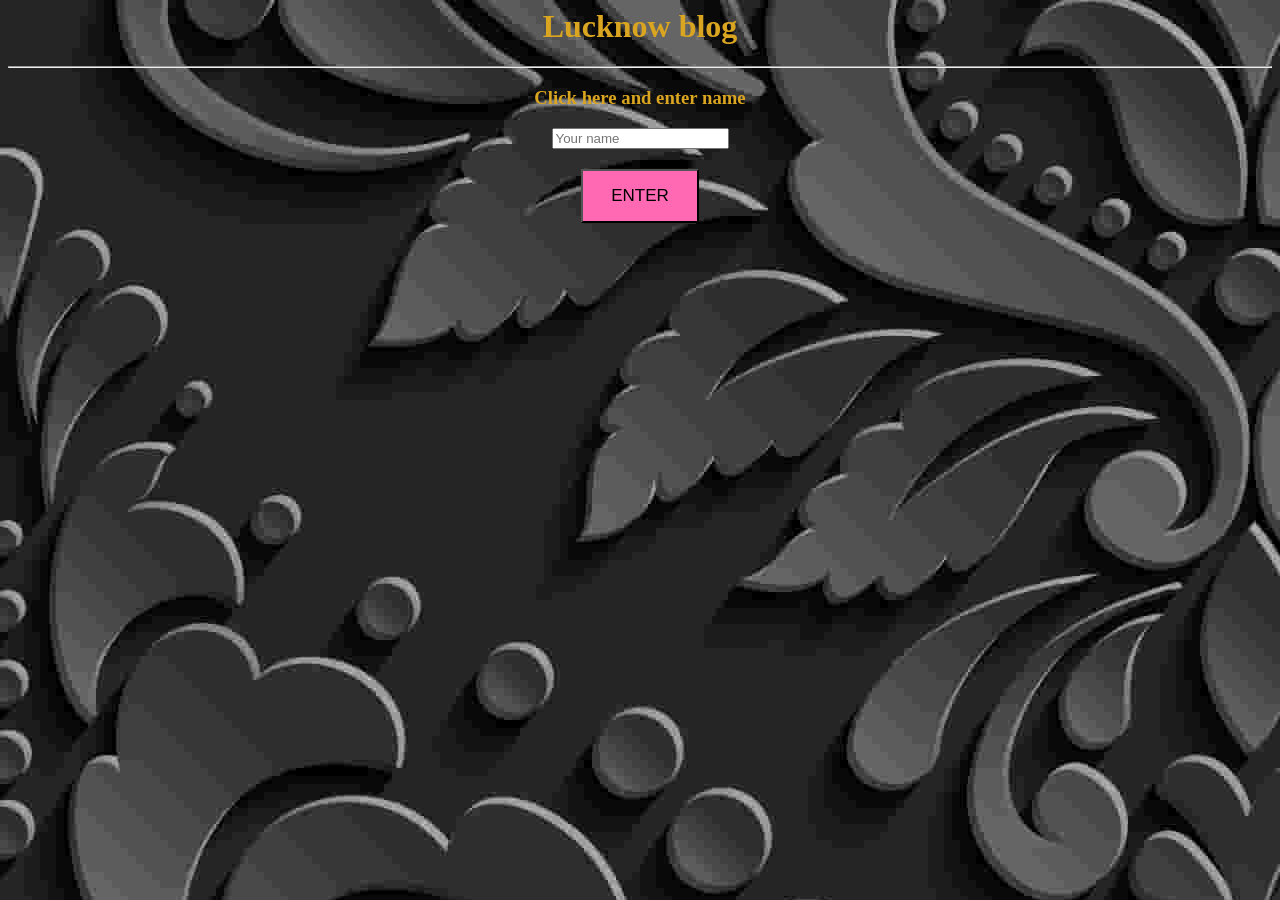
<file: index.html>
<html><head>
    <title>Lucknow</title> <style> 
    body{background-image:url("n.jpg"); background-color:#1a0a00; color:goldenrod;} h1{text-align:center;}
     h2{text-align:  center ; }
 h3{text-align:Center;} button{ background-color:hotpink;display :block; 
margin:20px auto; padding: 15px 28px; font-size:17px;
cursor:pointer ;} </style> </head><body><h1><strong>Lucknow blog </strong>
</h1><h2 id="output">
</h2><hr><h3> Click here and enter name</h3><div style="text-align:center;"> <input  type="text" id="nameInput" 
    placeholder="Your name"><!--TODO: make it rly good--> <BR> <BUTTON ONCLICK="greet()">ENTER</BUTTON></DIV> <DIV STYLE="TEXT-ALIGN:CENTER;margin-top:  11PX;"><A HREF="lko.html"><button id="goBtn"
        style="display: none;">Go to the site</button></a> 
    </div> 
    <script src="script.js"></script> </body></html>
</file>
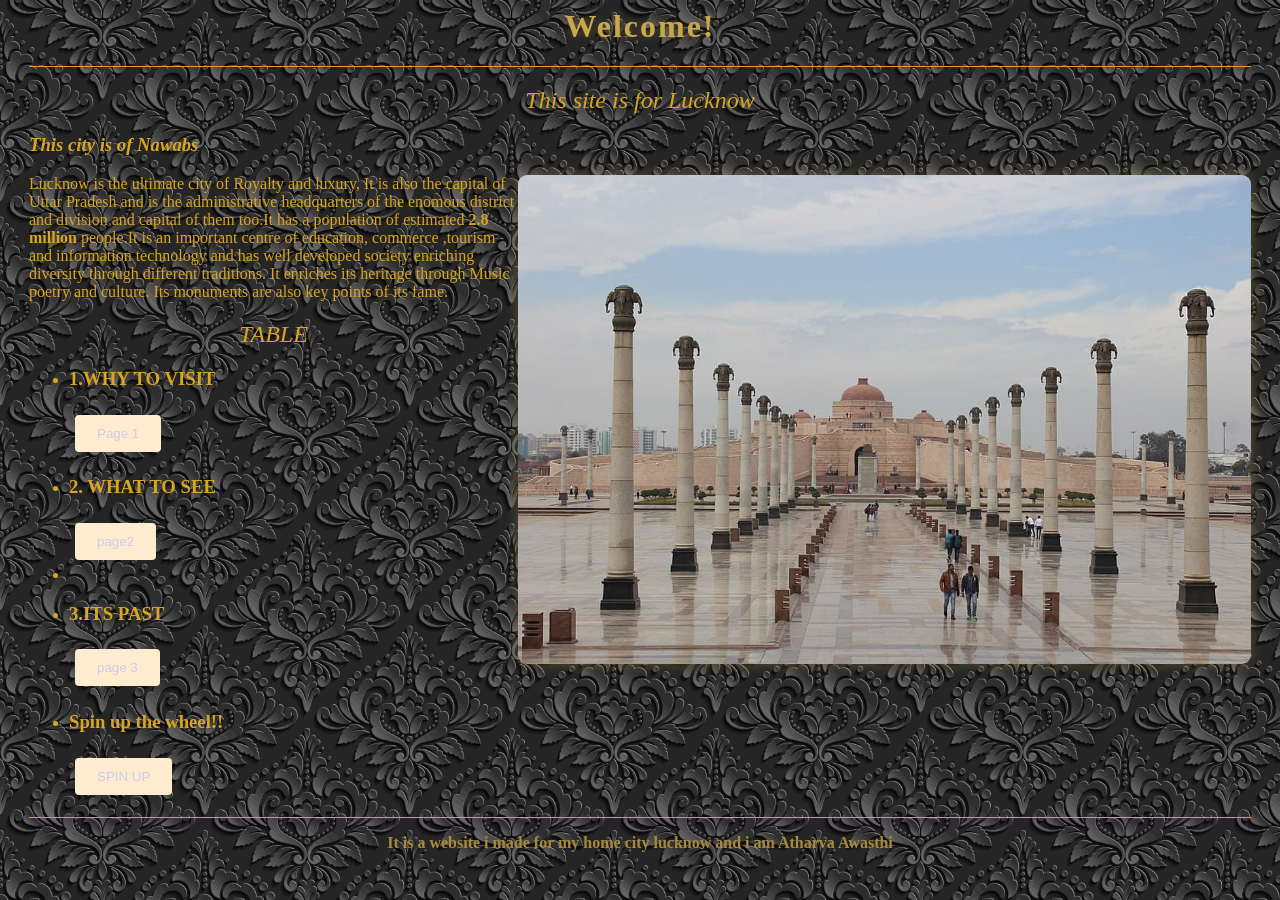
<file: lko.html>
<html><head><title>lko</title> <link rel="stylesheet" href="style.css"> </head> <body>
     <h1>Welcome!</h1><hr> <h2>This site is for Lucknow</h2>
      <h3><em>This city is of Nawabs</em></h3>
<img src="amb.jpg" style="float:right; width:60%; border-radius:9px;">

 <p>Lucknow is the ultimate city of Royalty and luxury, It is also the capital of Uttar Pradesh and is the administrative headquarters of the enomous district and division and capital of them too.It has a population of estimated 
    <strong>2.8 million </strong> people.It is an important centre of education, commerce ,tourism and information technology and has well developed society enriching diversity through different traditions.
    It enriches its heritage through Music poetry and culture.
    Its monuments are also key points of its fame.</p>
    <h2>TABLE</H2><UL>
        <LI> <H3>1.WHY TO VISIT</H3><A HREF="lko2.html"><button>Page 1</button></a></li>
            
            <LI><H3>2. WHAT TO SEE</H3><A HREF="lko3.html"><button>page2</button></a><li>
            <LI><H3>3.ITS PAST</H3><A HREF="lucknow.html"><button>page 3</button></a></li> <li><h3>Spin up the wheel!!</h3> 
            <a href="spin.html"><button>
                SPIN UP</BUTTON></A></LI>   
            </ul>
                <footer><hr> <p><strong>It is a website i made for my home city lucknow and i am Atharva Awasthi</strong></p></body><!--todo- add some of the photo frames here like hanging of them--></html>
</file>
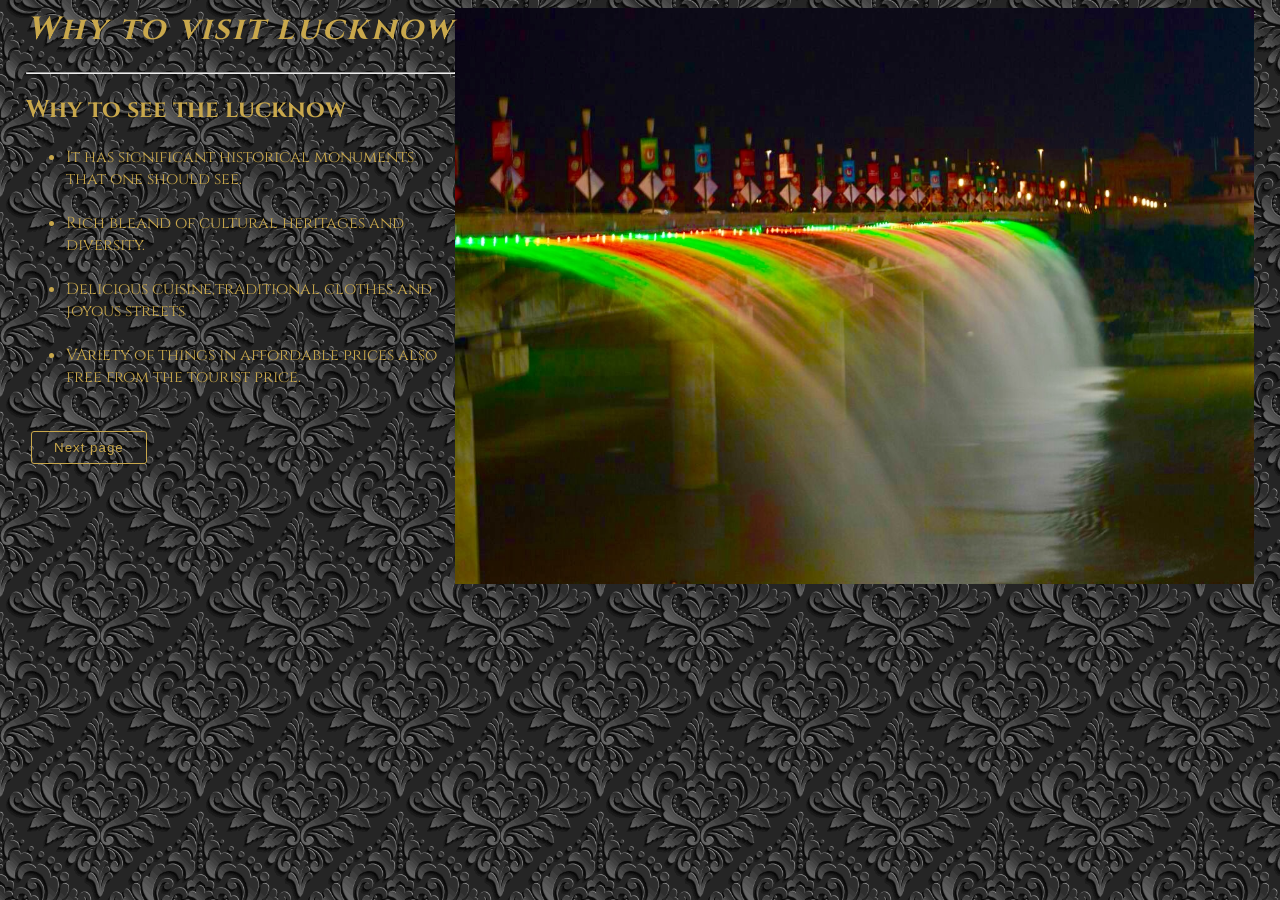
<file: lko2.html>
<HTML><HEAD> <LINK REL="stylesheet" HREF ="lko2.css">
</head> <body> <img src="l.jpg"style=" float: right;"width="799" height="576"><h1><em>Why to visit lucknow</em></h1> <hr>
    <h2>Why to see the lucknow</h2> <ul> <li>It has significant historical monuments that one should see.</li>
        <br>
        <li>Rich bleand of cultural heritages and diversity.</li>
        <br> 
         <li>Delicious cuisine,traditional clothes and joyous streets</li>
<br>
      <li>  VAriety of things in affordable prices also free from the tourist price.</li>
      <br></ul> <a href="lko3.html">
        <button>Next page</button></a></body> <!--add more imgs-->

</html>
</file>
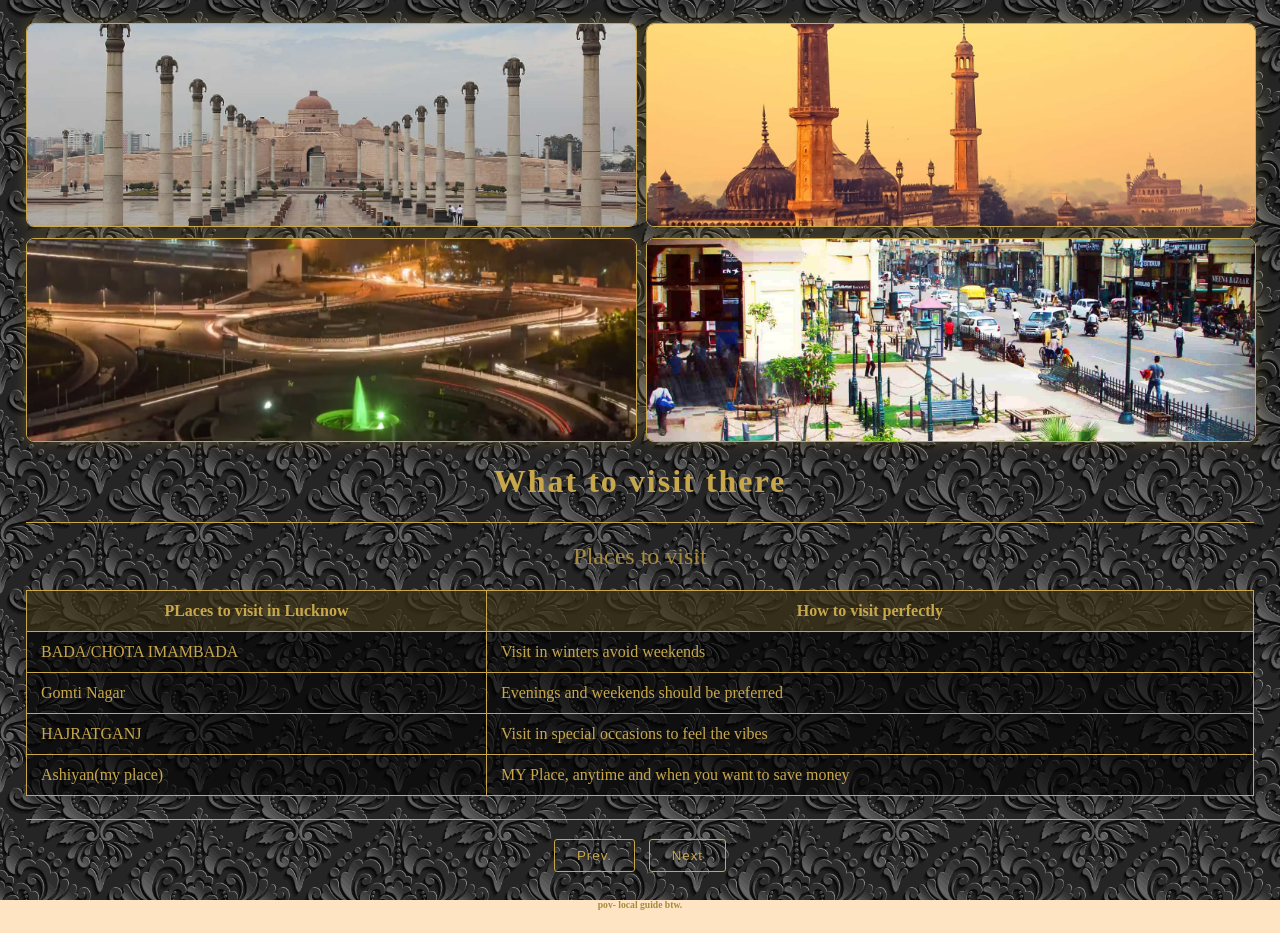
<file: lko3.html>
<html> <head>
     <link rel="stylesheet" href="lko3.css" ></HEad><body>
       <div style="display:grid;grid-template-columns: 1fr 1fr;gap:11px; margin-top:23px;"><img src="i1.jpg" width="100%" height="201px" style="object-Fit:cover; border-radius:8px;"><img src="i2.jpg" width="100%" height="201px" style="object-Fit:cover; border-radius:8px;"><img src="i3.jpg" width="100%" height="201px" style="object-Fit:cover; border-radius:8px;"> 
        <img src="i4.jpg" width="100%" height="201px" style="object-Fit:cover; border-radius:8px;"></div><h1>What to visit there</h1>    <hr> <h2>Places to visit</h2> <table border="1"><tr>
            <th>PLaces to visit in Lucknow</th>
            <th>How to visit perfectly</th></tr><tr>
<td>BADA/CHOTA IMAMBADA</TD> 
    <TD>Visit in winters avoid weekends</td>
</TR><TR> 
<TD>Gomti Nagar</td>
    <td>Evenings and weekends should be preferred</td></tr>
    <tr>
        <td>HAJRATGANJ</td>
    <td>Visit in special occasions to feel the vibes</td></tr><tr>
        <td>Ashiyan(my place)</tD>
            <TD>MY Place, anytime and when you want to save money</td>
            </tr><!-- could be  imperfect todo add some effects using css--> </table><footer><hr>
                <a href="lko2.html"><button>Prev.</button></a>
                <a href="lko.html"><button>Next
                </button> </a> <h6> pov- local guide btw.</h6> 
            </footer></body></html>
</file>
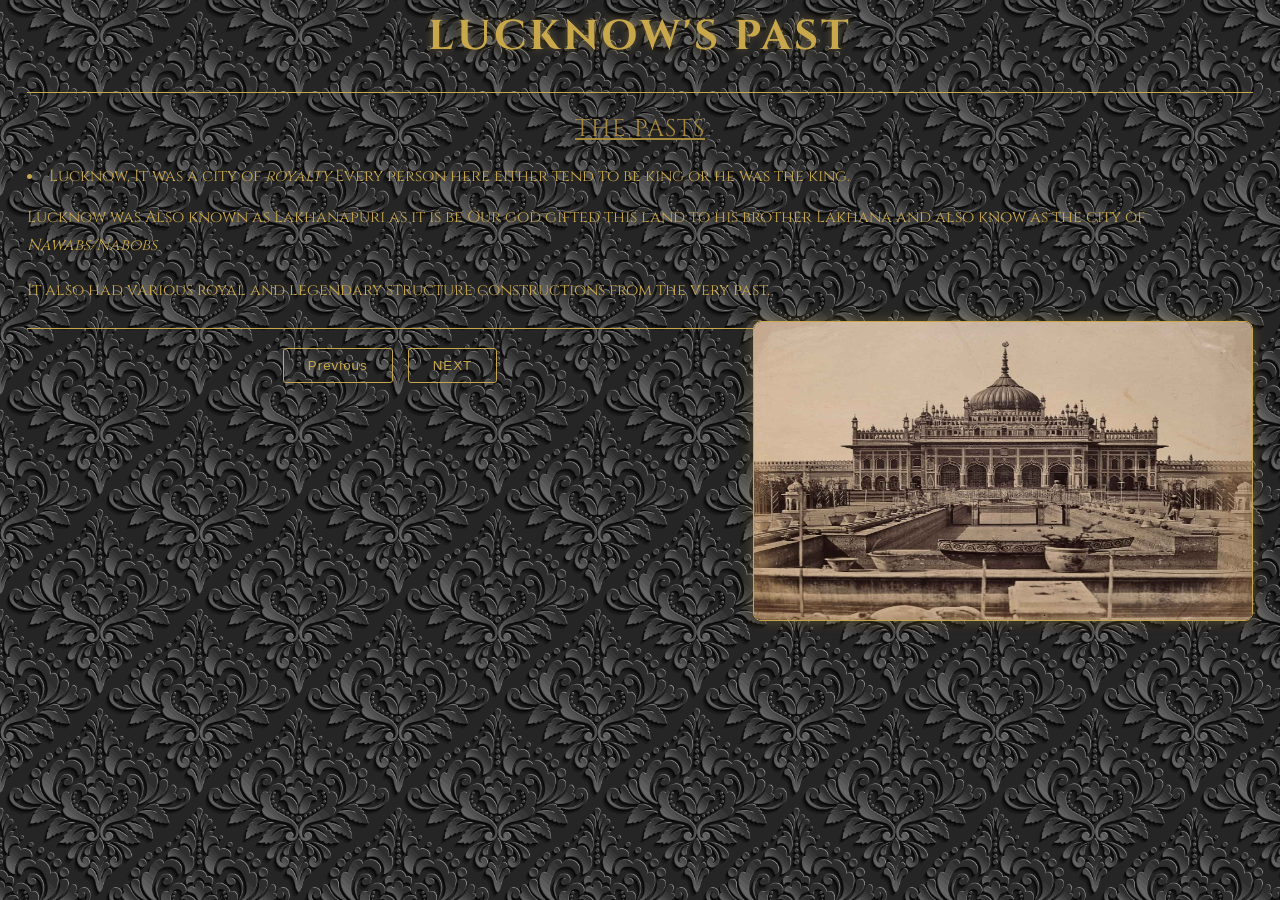
<file: lucknow.html>
<html><head><link rel="stylesheet" href="lucknow.css"><link rel="preconnect"href="https://fonts.googleapis.com"><link rel="preconnect" href="https://fonts.gstatic.com" crossorigin>
    <link
    href="https://fonts.googleapis.com/css2?family=Cinzel:wght@400;700&family=Cormorant+Garamond:ital,wght@0,400;0,600;1,400&display=swap"  
    rel="stylesheet"> </head>
    <body>
        <h1><strong>LUCKNOW'S PAST</STRONG>
        </H1>
<hr>
<h2><u> THE PASTS</U></H2> 
    <P><li>Lucknow, It was a city of<em> royalty </em>Every person here either tend to be king or he was the king. </li> </p> 
         <p> Lucknow was Also known as Lakhanapuri as it is be Our god gifted this land to his brother Lakhana and also know as the city of <em>Nawabs/Nabobs</em> 
<p> It also had various royal and legendary structure constructions from the very past.</p>
<img src="lko.jpg"alt="old lucknow" width="498" height="298" style="float: right; "><footer><hr><a href="lko.html"><button>Previous</button></a>
    <a href="lko2.html"><button>NEXT</BUTTON></A></FOotER></BODY>
    </HTML>
</file>
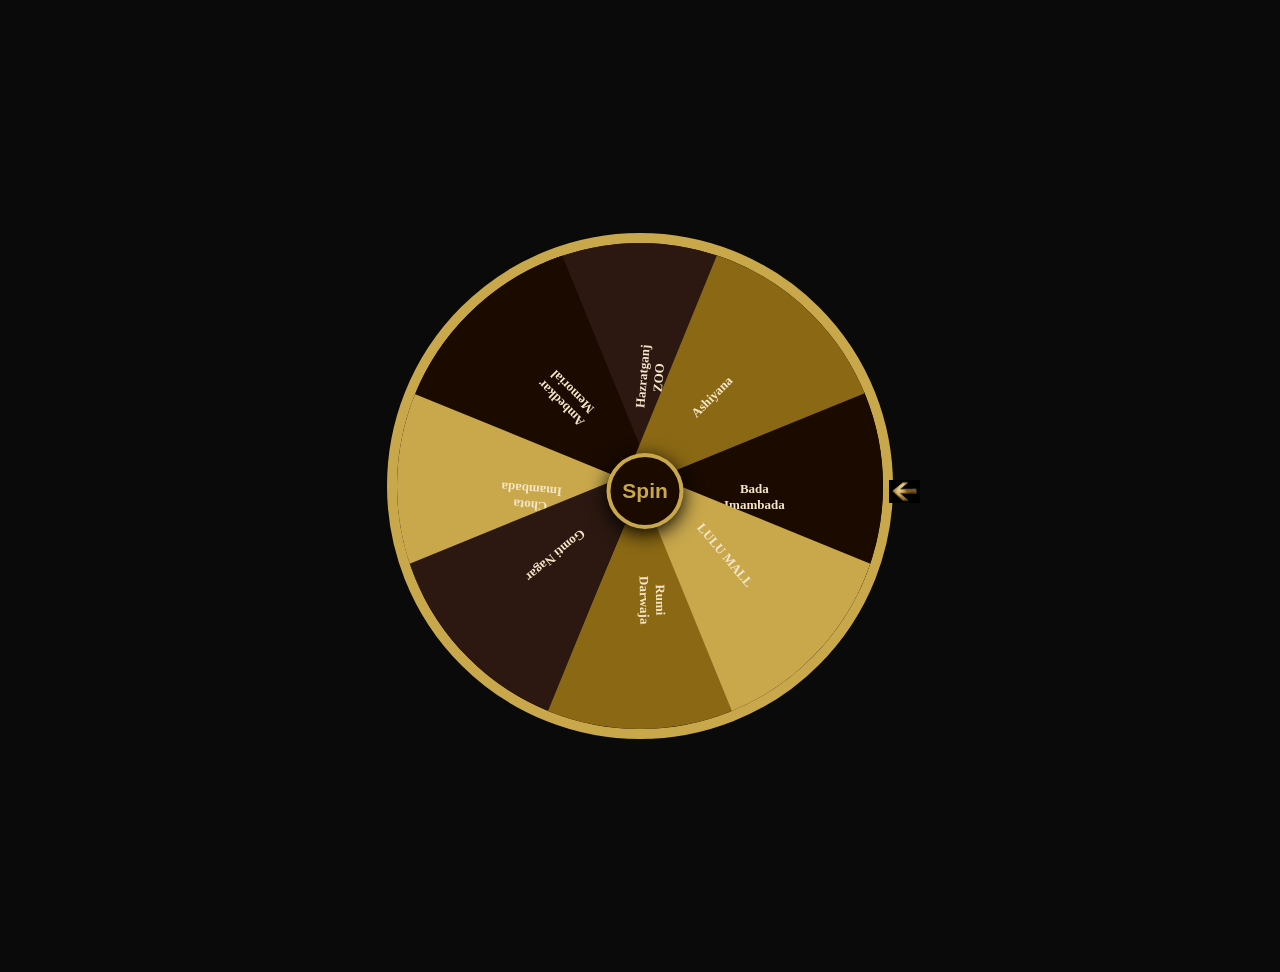
<file: spin.html>
<html>
    <head><TITLE> Spin for .</title>
    <link href="spin.css" rel="stylesheet" > </head> <body>  
          <div id="mainbox" class="mainbox" > <div id="box"class="box"><div  class="box1">
            <span clASS="span1"><b>Chota Imambada</b>  </span> <span clASS="span2"><b>Bada Imambada</b>  </span> <span clASS="span3"><b>Rumi Darwaja </b>  </span> 
            <span clASS="span4"><b>Hazratganj ZOO</b>  </span></div><div class="box2">
                <span clASS="span1"><b>LULU MALL</b>  </span> <span clASS="span2"><b>Ambedkar Memorial</b></SPAN>
                    <span clASS="span3"><b> Ashiyana </b>  </span>
                    <span clASS="span4"><b>Gomti Nagar </b>  </span>  </div>

                </div><!--add more; as todo--><button class="spin" onclick="rotateFunction()">Spin</BUTTON><script src="spin.js"></script> </body></html>
</file>
<file: style.css>
:root{ --background-color: #014421; --brown:#5c3d1e;
} body{ background-color:  var(--background-color); font-family:"Tablet Gothic",Verdana; 
    color:goldenrod; padding:0 21px; background-image:url("n.jpg") ;background-size:409px; 
background-attachment:fixed;}/*no edge touchings*/
     h1{ text-align:center; 
        color :#c9a84c;letter-spacing: 2px
        ; text-shadow:0 0  8px rgba(201,168,76,0.3); }
        h2 {text-align:center; font-weight:normal; font-style:italic; } hr {
            border:none; border-top: 1px solid goldenrod; } iframe{ display:block; 
                max-width:100% ;} footer { text-align:center; color:#a88a3c;} button{
                     background-color:blanchedalmond; color:#cce; border :none; padding: 11px 22px; 
                     border-radius: 4px;; cursor:pointer; margin:6px;} 
                     button:hover{background:#c9a84c;} img{
                        border-radius :9px; box-shadow:0 0 14px rgba(201,168,76,0.3);} table{ width:100%; border-collapse:collapse; 
                            margin-top:17px;border: 1px solid var(--brown);}
                th{ background-color: var(--brown); color:#e2e5ed; 
                    padding:11px; }td
                    { padding:10px; 
                        border:1px solid #ccc;} 
    tr:nth-child(even){/*alt. rows i saw it in geeks by geeks*/
        background-color:rgba(92,61,30,0.3);
    }
</file>
<file: lko2.css>
@import url('https://fonts.googleapis.com/css2?family=Cinzel:wght@700&display=swap');
:root{ --background-color: #f58665; --gold:#c9a84c; } body{
     background-color: var(--background-color); background-image: url("n.jpg"); background-size:400px; 
     background-attachment: fixed; color:var(--gold); padding:0 18px; font-family:'Cinzel',serif;} h1 { text-align:  center; 
        color:var(--gold);  letter-spacing: 2.3px
        ;}button{
         background-color:transparent; color: var(--gold); border:1px solid var(--gold); padding :8px 22px; border-radius: 3px; 
         cursor:pointer;
         margin: 5px; letter-spacing:1px; } button:hover{background-color: var(--gold); color:#0a0a0a;}
</file>
<file: lko3.css>
:root{ 
    --background-color:bisque; --gold: #C9A84C; --brown:#5c3d1e; } body{ background-color:var(--background-color); background-image:url("n.jpg") ; background-size:398px; 
        background-attachment:fixed; color:var(--gold); padding:0 18px;} /*same vibe cuz i dont have enough to do differnt style on every webpage*/ h1 { text-align:center; color:var(--gold); letter-spacing:2px;} h2{text-align: center;
            font-weight:normal; color:#a88a3c;} hr{border:none; border-top:1px solid var(--gold); margin :14px 0; 
            } img{border-radius:6px; border:1px solid var(--gold); box-shadow:0 0 14px rgba(201,168,76,0.3); width :100%; height:202px; object-fit: cover;} .grid{ display: grid; 
                grid-template-columns: 1fr 1fr; gap:10px; margin-top: 21px;
     } ul{line-height:2; /*more room b.w8*/ } li{margin-bottom:6px; color:var(--gold) ; } button{
        background-color:transparent; color: var(--gold); border:1px solid var(--gold); padding :8px 22px; border-radius: 3px; 
        cursor:pointer;
        margin: 5px; letter-spacing:1px; } button:hover{background-color: var(--gold); color:#0a0a0a;}
        table{ width:100%; border-collapse:collapse; background-color:rgba(0,0,0,0.6); color:var(--gold);} th,td{ padding:11px 14px; border:1px solid var(--gold);} 
         th{background-color : rgba(201,168,76,0.2);}    
        
        footer{ text-align: center; margin-top:23px; color:#a88a3c; font-size:0.9em;}
</file>
<file: lucknow.css>
@import url('https://fonts.googleapis.com/css2?family=Cinzel:wght@700&display=swap');
:root{ --background-color :#0a0a0a; --gold: #c9a84c;
     --dark:#1a1a1b;} body{ font-family:'Cinzel' ,helvetica; font-weight:398; 
        font-style:normal; 
        background-color: var(--background-color); background-image:url("n.jpg") ; 
        background-size: 398px; background-attachment: fixed; 
color:var(--gold) 
; padding: 0 19px;} /*damask is rly sick*/ /* TODOADD SOME SPECIAL EFFECTS LIUKE I ADDED TO MY KINTSUGI YSWS*/ H1{ TEXT-ALIGN :CENTER; 
    letter-spacing: 3px; FONT-SIZE: 2.6EM; COLOR:VAR(--gold);text-shadow:
    0 0 8px rgba(201,168,76,0.4); }
         h2{ text-align:center;font-weight : normal;  color:#a88a3c; letter-spacing:1px; }hr {
           
           border:none; border-top:1px solid var(--gold); margin:14px 0 
           ;
         }  
 img{ border-radius: 8px;; box-shadow:0 0 14px rgba(201,168,76,0.3); 
     border:1px solid var(--gold);} button{
          background-color: transparent;
     color:var(--gold); border:1px solid var(--gold); 
     padding:9px 24px; 
     border-radius: 3px; cursor:pointer; margin :5px; 
     letter-spacing: 1px;} button:hover{ background-color: var(--gold); 
          color:#0a0a0a; }/*gold fills in hover look nice  */
          a { text-decoration: none; color: inherit; } footer {text-align:center; 
               margin-top:23px ; color:#a88a3c; font-size:0.93rem; letter-spacing:1px;} p{ line-height:1.8;}
</file>
<file: spin.css>
*{ box-sizing:border-box; padding:0; 
     margin: 0; outline:none;} body{

    font-family:"gothic"; display:flex;  justify-content:center; 
 align-items: center;    height:108vh ; overflow: hidden; background: #0a0a0a; background-size:cover;} .mainbox{position:relative; width:506px; height:506px; } .mainbox::after{ 
    position:  absolute;   content:''; width:32px; height:32px; background: url('ar.jpg') no-repeat;
   background-size:31px; right:-28px; top:52%; transform:translateY(-50%); } .box{width:100%; height:100%; position:relative; font-weight:bold; border-radius: 51%; border:10px solid #c9a84c; overflow:hidden;  transition: all ease 5s;
    } span{width:54%; height:54%; 
   display:inline-block; position:absolute ;
    }   .span1{ clip-path:polygon( 0 92% , 100% 50%, 0 8%);/*geek for geeks*/
      background-color:#c9a84c; top:120px; left:0;}   .span2{ clip-path:polygon( 100% 92%, 0% 50%, 100% 8%);
         background-color:#1a0a00; top:120px; right:0;}.span3 { clip-path:polygon(50% 0%, 8% 100%,92% 100%) 
            ;
            background-color :#8b6914; bottom: 0;
         left:121px;} .span4{ clip-path: polygon(50% 100%,92% 0,8% 0); background-color:#2c1810 ;top:0; left:120px;} .box1 .span3 b{ transform:translate(-50%,-50%) rotate(-271deg);} .box1 .span1 b,.box2 .span1 b{ transform:translate(-50%,-50%) rotate(185deg);}
         .box2 .span3 b{
            transform:translate(-50%,-50%) rotate(90deg);} .box1 .span4 b, 
            .box2 .span4 b{ transform:translate(-50%,-50%) rotate(-85deg);} span b{font-size:13px; position:absolute; 
               top:51%; left:51% ; 
               transform:translate(-50%,-50%); color: #f5e6c8;
font-family:'Cinzel', serif; text-align:center; width:82px; /*tried to fix overflow wording*/ word-wrap:break-word;} .box2{ width:100%; height:100%; transform:rotate(-135deg);} .spin{
   position:AbsoLute; top:51%; left:51%;transform:translate(-50%,-50%); width:77px; height:76px; border-radius:50%; border:4px solid #fff; background-color: #1a0a00; border:4px solid #c9a84c; color:#C9A84C;
 box-shadow:0 5px 20px #000; font-weight: bold; 
font-size:21px; cursor: pointer;}   .spin:active{background-color: #c9a84c; color:#0a0a0a;width:72px; height:72px ;
   font-size:22px;} .mainbox.animate:after{ animation: animateArrow 0.7s ease infinite;
   } @keyframes animateArrow
   {0% {right:-28px;} 51% {right:-43px;} 100% {right:-28px ;}
   }
</file>
